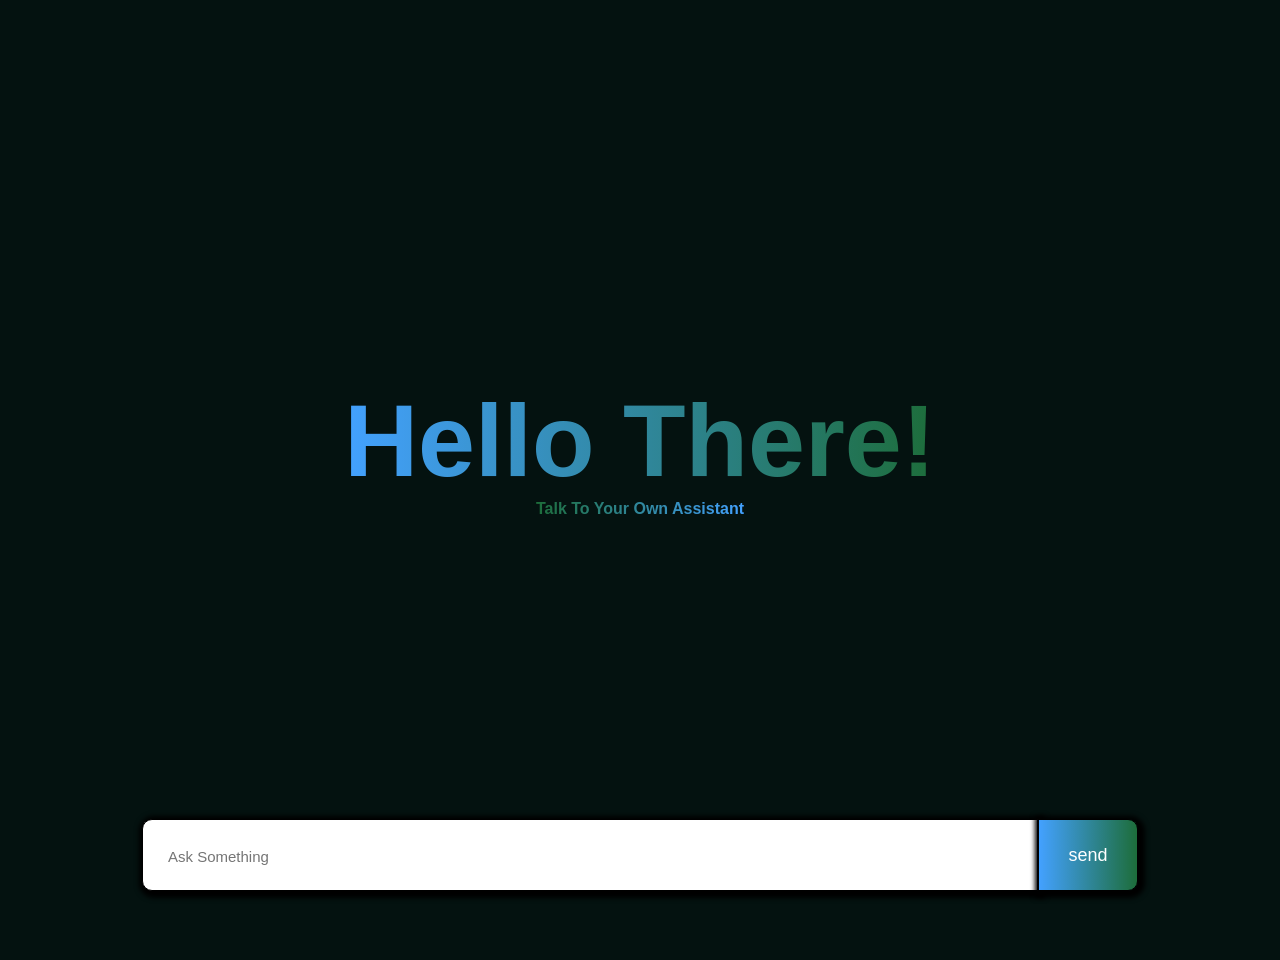
<file: index.html>
<!DOCTYPE html>
<html lang="en">
<head>
    <meta charset="UTF-8">
    <meta name="viewport" content="width=device-width, initial-scale=1.0">
    <title>Ai Assistant</title>
    <link rel="stylesheet" href="./Style.css">
</head>
<body class="embedded">
    <div class="container">
        <h1>Hello There!</h1>
        <h4>Talk To Your Own Assistant</h4>
    </div>
    <div class="chat-container">
       
        
    </div>
    <div class="prompt-area">
        <input type="text" class="prompt" placeholder="Ask Something">
        <button class="btn">send</button>
    </div>
</body>
<script src="Script.js"></script>
</html>
</file>
<file: Style.css>
* {
    margin: 0px;
    padding: 0px;
    box-sizing: border-box;
    font-family: 'Poppins', sans-serif;
}

body {
    width: 100%;
    height: 100%;
    background: linear-gradient(to bottom,
            #0b132b,
            #020617);
}

.container {
    min-height: 100vh;
    background-color: rgb(4, 18, 16);
    display: flex;
    flex-direction: column;
    align-items: center;
    justify-content: center;
    padding: 15px;
}

.container h1 {
    font-size: 8vw;
    background: linear-gradient(to right, rgb(67, 161, 255), rgb(29, 109, 58));
    background-clip: text;
    color: transparent;
}

.container h4 {
    background: linear-gradient(to left, rgb(67, 161, 255), rgb(29, 109, 58));
    background-clip: text;
    color: transparent;
}

.prompt-area {
    width: 100%;
    height: 10%;
    background-color: rgb(4, 18, 16);
    position: fixed;
    bottom: 0;
    display: flex;
    justify-content: center;
}

.prompt-area input {
    width: 70%;
    height: 80%;
    margin: auto;
    border-bottom-left-radius: 10px;
    border-top-left-radius: 10px;
    margin-right: 0px;
    font-size: 20px;
    padding: 4px;
    padding-left: 10px;
    border: 1px solid black;
    box-shadow: 2px 2px 5px 5px black;
}

.prompt-area input:focus {
    outline: none;
}

.prompt-area input::placeholder {
    font-size: 15px;
    padding-left: 15px;
}

.prompt-area button {
    width: 100px;
    height: 80%;
    margin: auto;
    border-bottom-right-radius: 10px;
    border-top-right-radius: 10px;
    margin-left: 0px;
    font-size: 18px;
    padding: 4px;
    border: 1px solid black;
    box-shadow: 2px 2px 5px 5px black;
    cursor: pointer;
    background: linear-gradient(to right, rgb(67, 161, 255), rgb(29, 109, 58));
    color: white;
    font-weight: 500;

}

.chat-container {
    width: 100%;
    max-height: calc(100vh - 160px);
    /* space for input */
    overflow-y: auto;
    display: flex;
    flex-direction: column;
    gap: 20px;
    padding: 30px;
    background-color: rgb(4, 18, 16);
}

.user-chat img {
    border-radius: 50%;
}

.ai-chat img {
    border-radius: 50%;
}

.user-chat {
    max-width: 80%;
    max-height: max-content;
    padding: 20px;
    display: flex;
    background-color: rgb(38, 36, 36);
    color: white;
    gap: 10px;
    align-self: flex-end;
    border-radius: 20px 20px 0px 20px;
}

.ai-chat {
    max-width: 80%;
    max-height: max-content;
    padding: 20px;
    display: flex;
    gap: 10px;
    background-color: rgb(52, 49, 49);
    color: white;
    align-self: flex-start;
    border-radius: 20px 20px 20px 0px;
}

.user-chat,
.ai-chat {
    line-height: 1.5;
}

.user-chat p,
.ai-chat p {
    word-wrap: break-word;
}
</file>
